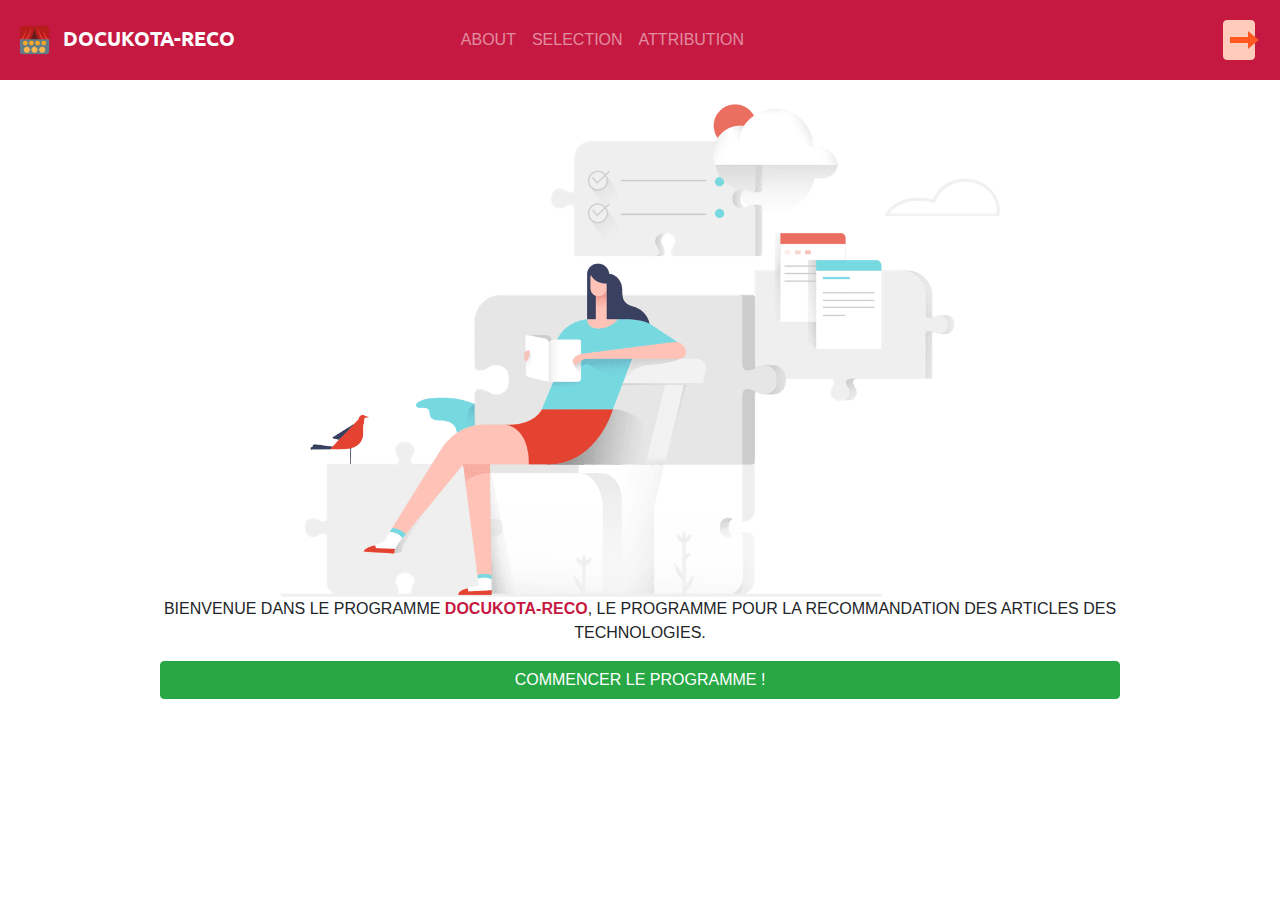
<file: ui-docukota-reco-skeleton/index.html>
<!doctype html>
<html lang="fr">
    <head>
 
        <meta charset="utf-8">
        <title>DOCUKOTA</title>

        <meta name="viewport" content="width=device-width, initial-scale=1">
        
        <link rel="icon" type="image/x-icon" href="favicon.ico">

        <link rel="stylesheet" href="css/bootstrap.css">
        <link rel="stylesheet" href="css/styles.css">
    </head>
    <body>
        <nav class="navbar navbar-expand-lg navbar-dark bg-dark">
            <a class="navbar-brand app-logo-title" href="index.html">
                <img class="app-logo" src="assets/images/logo-app.png"/>
                &nbsp;<span class="app-logo-title-txt">DOCUKOTA-RECO</span>
            </a>
            <button class="navbar-toggler" type="button" data-toggle="collapse" data-target="#navbarText"
                    aria-controls="navbarText" aria-expanded="false" aria-label="Toggle navigation">
                <span class="navbar-toggler-icon"></span>
            </button>
            <div class="collapse navbar-collapse" id="navbarText">
                <ul class="navbar-nav mr-auto">
                    <li class="nav-item">
                        <a class="nav-link" href="about.html">
                            ABOUT
                        </a>
                    </li>
                    <li class="nav-item" >
                        <a class="nav-link" href="selection.html">
                            SELECTION
                        </a>
                    </li>
                    <li class="nav-item" >
                        <a class="nav-link" href="attribution.html">
                            ATTRIBUTION
                        </a>
                    </li>
                </ul>
                <span class="navbar-text">
                    <div class="logout-box">
                        <img class="btn-logout-img float-right" width="100%" src="assets/images/logout.png">
                    </div>
                </span>
            </div>
        </nav>
        <main class="mx-auto my-auto h-100" id="main-content">
            <div class="my-auto mx-auto w-75 h-100">
                <br />
                <img class="w-75 h-75 img-fluid rounded mx-auto d-block" src="assets/images/reco-home-banner.png">
                <p class="text-center">
                    BIENVENUE DANS LE PROGRAMME <b class="program-title">DOCUKOTA-RECO</b>, LE PROGRAMME POUR LA RECOMMANDATION DES ARTICLES
                    DES TECHNOLOGIES.
                </p>
                <a href="about.html" class="btn btn-success w-100">COMMENCER LE PROGRAMME !</a>
                <br />
            </div>
            <br />
        </main>        
    </body>
</html>
</file>
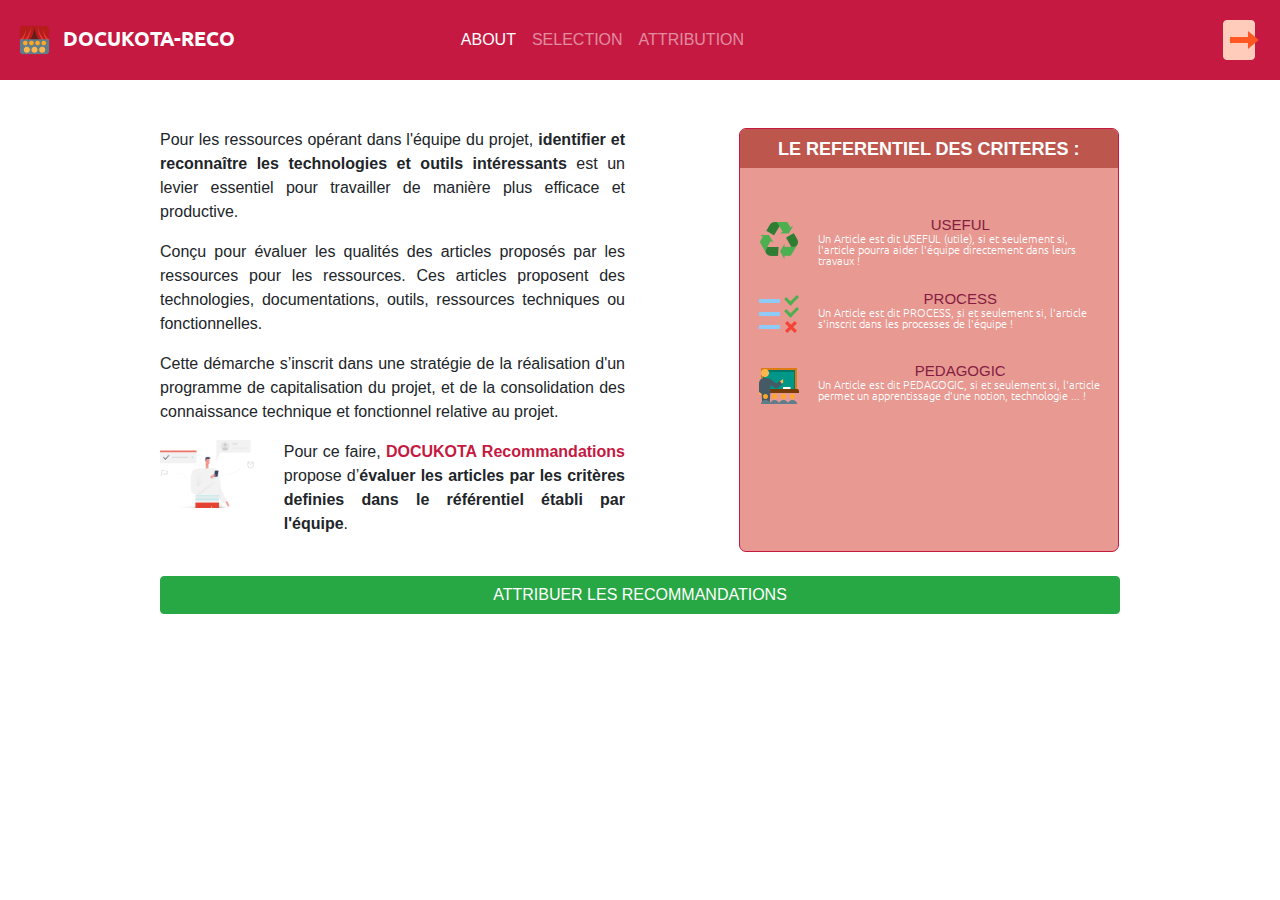
<file: ui-docukota-reco-skeleton/about.html>
<!doctype html>
<html lang="fr">

<head>

    <meta charset="utf-8">
    <title>DOCUKOTA</title>

    <meta name="viewport" content="width=device-width, initial-scale=1">

    <link rel="icon" type="image/x-icon" href="favicon.ico">

    <link rel="stylesheet" href="css/bootstrap.css">
    <link rel="stylesheet" href="css/styles.css">
</head>

<body>
    <nav class="navbar navbar-expand-lg navbar-dark bg-dark">
        <a class="navbar-brand app-logo-title" href="index.html">
            <img class="app-logo" src="assets/images/logo-app.png" />
            &nbsp;<span class="app-logo-title-txt">DOCUKOTA-RECO</span>
        </a>
        <button class="navbar-toggler" type="button" data-toggle="collapse" data-target="#navbarText"
            aria-controls="navbarText" aria-expanded="false" aria-label="Toggle navigation">
            <span class="navbar-toggler-icon"></span>
        </button>
        <div class="collapse navbar-collapse" id="navbarText">
            <ul class="navbar-nav mr-auto">
                <li class="nav-item active">
                    <a class="nav-link" href="about.html">
                        ABOUT
                    </a>
                </li>
                <li class="nav-item">
                    <a class="nav-link" href="selection.html">
                        SELECTION
                    </a>
                </li>
                <li class="nav-item">
                    <a class="nav-link" href="attribution.html">
                        ATTRIBUTION
                    </a>
                </li>
            </ul>
            <span class="navbar-text">
                <div class="logout-box">
                    <img class="btn-logout-img float-right" width="100%" src="assets/images/logout.png">
                </div>
            </span>
        </div>
    </nav>
    <main class="mx-auto my-auto h-100" id="main-content">
        <div class="my-auto mx-auto w-75 h-100">
            <br>
            <br>
            <div class="row">

                <!-- START PROGRAMME INTRODUCTION -->
                <div class="col-12 col-md-6 text-justify">
                    <p>
                        Pour les ressources op&eacute;rant dans l'équipe du projet,
                        <b>identifier et reconna&icirc;tre les technologies et outils int&eacute;ressants</b> est un
                        levier essentiel pour travailler de mani&egrave;re plus efficace et productive.
                    </p>
                    <p>
                        Con&ccedil;u pour &eacute;valuer les qualit&eacute;s des articles proposés par les ressources
                        pour les ressources.
                        Ces articles proposent des technologies, documentations, outils, ressources techniques ou
                        fonctionnelles.
                    </p>
                    <p>
                        Cette d&eacute;marche s&rsquo;inscrit dans une strat&eacute;gie de la réalisation d'un programme
                        de capitalisation du projet,
                        et de la consolidation des connaissance technique et fonctionnel relative au projet.
                    </p>
                    <div class="row">
                        <div class="col-12 col-md-3">
                            <img class="w-100 img-fluid rounded mx-auto d-block"
                                src="assets/images/reco-about-banner.png">
                        </div>
                        <div class="col-12 col-md-9">
                            <p>
                                Pour ce faire, <b class="docukota-title">DOCUKOTA Recommandations</b> propose
                                d&rsquo;<b>&eacute;valuer
                                    les articles par les critères definies dans le référentiel établi par l'équipe</b>.
                            </p>
                        </div>
                    </div>
                </div>
                <!-- END PROGRAMME INTRODUCTION -->

                <!-- START SAVOIRS-ETRE DEFINITIONS -->
                <div class="col-12 col-md-5 offset-md-1 px-0 px-md-3">
                    <section class="referentiel-criteres">
                        <header class="container">
                            <div class="title">
                                LE REFERENTIEL DES CRITERES :
                            </div>
                        </header>
                        <div class="content col-12 py-4">

                            <div class="row">
                                <div class="criterion-container col-12 col-md-12 m-auto">
                                    <section class="row mt-4">
                                        <div class="col-2 pr-0 text-right pr-md-auto">
                                            <div class="icon"><img class="img-fluid" width="150%"
                                                    src="assets/images/picto/useful.png" alt="USEFUL"></div>
                                        </div>
                                        <div class="col-10">
                                            <div class="criterion-title"> USEFUL </div>
                                            <div class="criterion-description"> Un Article est dit
                                                USEFUL (utile), si et seulement si, l'article pourra aider l'équipe
                                                directement dans leurs travaux ! </div>
                                        </div>
                                    </section>
                                </div>
                            </div>
                            <section class="row mt-4">
                                <div class="col-2 pr-0 text-right pr-md-auto">
                                    <div class="icon"><img class="img-fluid" width="150%"
                                            src="assets/images/picto/process.png" alt="PROCESS"></div>
                                </div>
                                <div class="col-10">
                                    <div class="criterion-title"> PROCESS </div>
                                    <div class="criterion-description"> Un Article est dit PROCESS,
                                        si et seulement si, l'article s'inscrit dans les processes de l'équipe ! </div>
                                </div>
                            </section>
                            <section class="row mt-4">
                                <div class="col-2 pr-0 text-right pr-md-auto">
                                    <div class="icon"><img class="img-fluid"
                                            width="150%" src="assets/images/picto/pedagogic.png" alt="PEDAGOGIC"></div>
                                </div>
                                <div class="col-10">
                                    <div class="criterion-title"> PEDAGOGIC </div>
                                    <div class="criterion-description"> Un Article est dit
                                        PEDAGOGIC, si et seulement si, l'article permet un apprentissage d'une notion,
                                        technologie ... ! </div>
                                </div>
                            </section>

                        </div>
                    </section>

                </div>
                <!-- END SAVOIRS-ETRE DEFINITIONS -->

            </div>
            <br>
            <a href="selection.html" class="btn btn-success w-100">ATTRIBUER LES RECOMMANDATIONS</a>
            <br>
            <br>
        </div>
    </main>
</body>

</html>
</file>
<file: ui-docukota-reco-skeleton/css/styles.css>
/* You can add global styles to this file, and also import other style files */

@font-face {
    font-family: 'Ubuntu';
    src: url("../assets/fonts/Ubuntu-Regular.ttf") format("truetype");
}

@font-face {
    font-family: 'Ubuntu-Bold';
    src: url("../assets/fonts/Ubuntu-Bold.ttf") format("truetype");
}


@font-face {
    font-family: 'Ubuntu-Light';
    src: url("../assets/fonts/Ubuntu-Light.ttf") format("truetype");
}

#app-page {
    height: 95vh !important;
}

.bg-dark {
    background-color: #C51942 !important;
}

.navbar-brand {
    font-family: Ubuntu-Bold;
    padding: 0px;
    margin: 0px;
    width: 35%;
}

.app-logo {
    height: 2.3rem;
}

.logout-box :hover{
    cursor: pointer;
}

.program-title {
    color: #C51942;
}

.docukota-title {
    color: #C51942 !important;
}

.referentiel-criteres {
    width: 100%;
    height: 100%;
    background-color: #E79992;
    border: 1px solid #C51942;
    border-radius: 7px;
    overflow: hidden
}

.referentiel-criteres .container {
    background-color: #BD574E;
    padding: 10px 0 8px;
    z-index: 1;
}

.referentiel-criteres .container .title {
    font-family: 'Ubuntu Mono', Arial, sans-serif;
    font-weight: 700;
    font-size: 18px;
    line-height: 1.15;
    color: #fff;
    text-transform: uppercase;
    text-align: center
}


.referentiel-criteres .content .icon img{
    width: 100%;
}

.criterion-container {
    padding: auto;
}

.criterion-title {
    font-family: 'Ubuntu', Arial, sans-serif;
    font-weight: 400;
    font-size: 16px;
    line-height: 1.15;
    color: #fff;
}


.criterion-description {
    font-family: 'Ubuntu-Light', Arial, sans-serif;
    font-weight: 300;
    font-size: 11px;
    line-height: 1;
    color: #fff;
}


.jumbotron {
    margin-top: -5px;
    padding-top: 1em;
    background-color: #ffb6b9;
}


.page-title {
    font-family: 'Ubuntu Mono', Arial, sans-serif;
    font-weight: 800;
    font-size: 22px;
    line-height: 1.15;
    text-transform: uppercase;
    color: #851d41 !important;
}


.page-subtitle {
    font-family: 'Ubuntu-Light', Arial, sans-serif;
    font-weight: 200;
    font-size: 10px;
    line-height: .9;
    color: #e32249 !important;
}

.my-4 {
    margin-top: 1rem !important;
    margin-bottom: 1rem !important;
}

.selection-card-view {
    padding: 5px !important;
}

.selected {
    padding: 0px !important;
    border: 5px #28a745;
    border-style: solid;
}

.selection-card-view :hover {
    cursor: pointer;
}

.card {
    height: 35rem !important;
}


.card-img-top {
    height: 50%;
}

.card-text {
    height: 60%;
    overflow-y: auto;
}


.attribution-card-view {
    padding: 5px !important;
}

.attribution-card-view .card {
    height: 43rem !important;
}

.criterion-title {
    font-family: 'Ubuntu Mono', Arial, sans-serif;
    font-weight: 300;
    font-size: 15px;
    line-height: 1.15;
    text-transform: uppercase;
    color: #851d41 !important;
    text-align: center;
}
</file>
